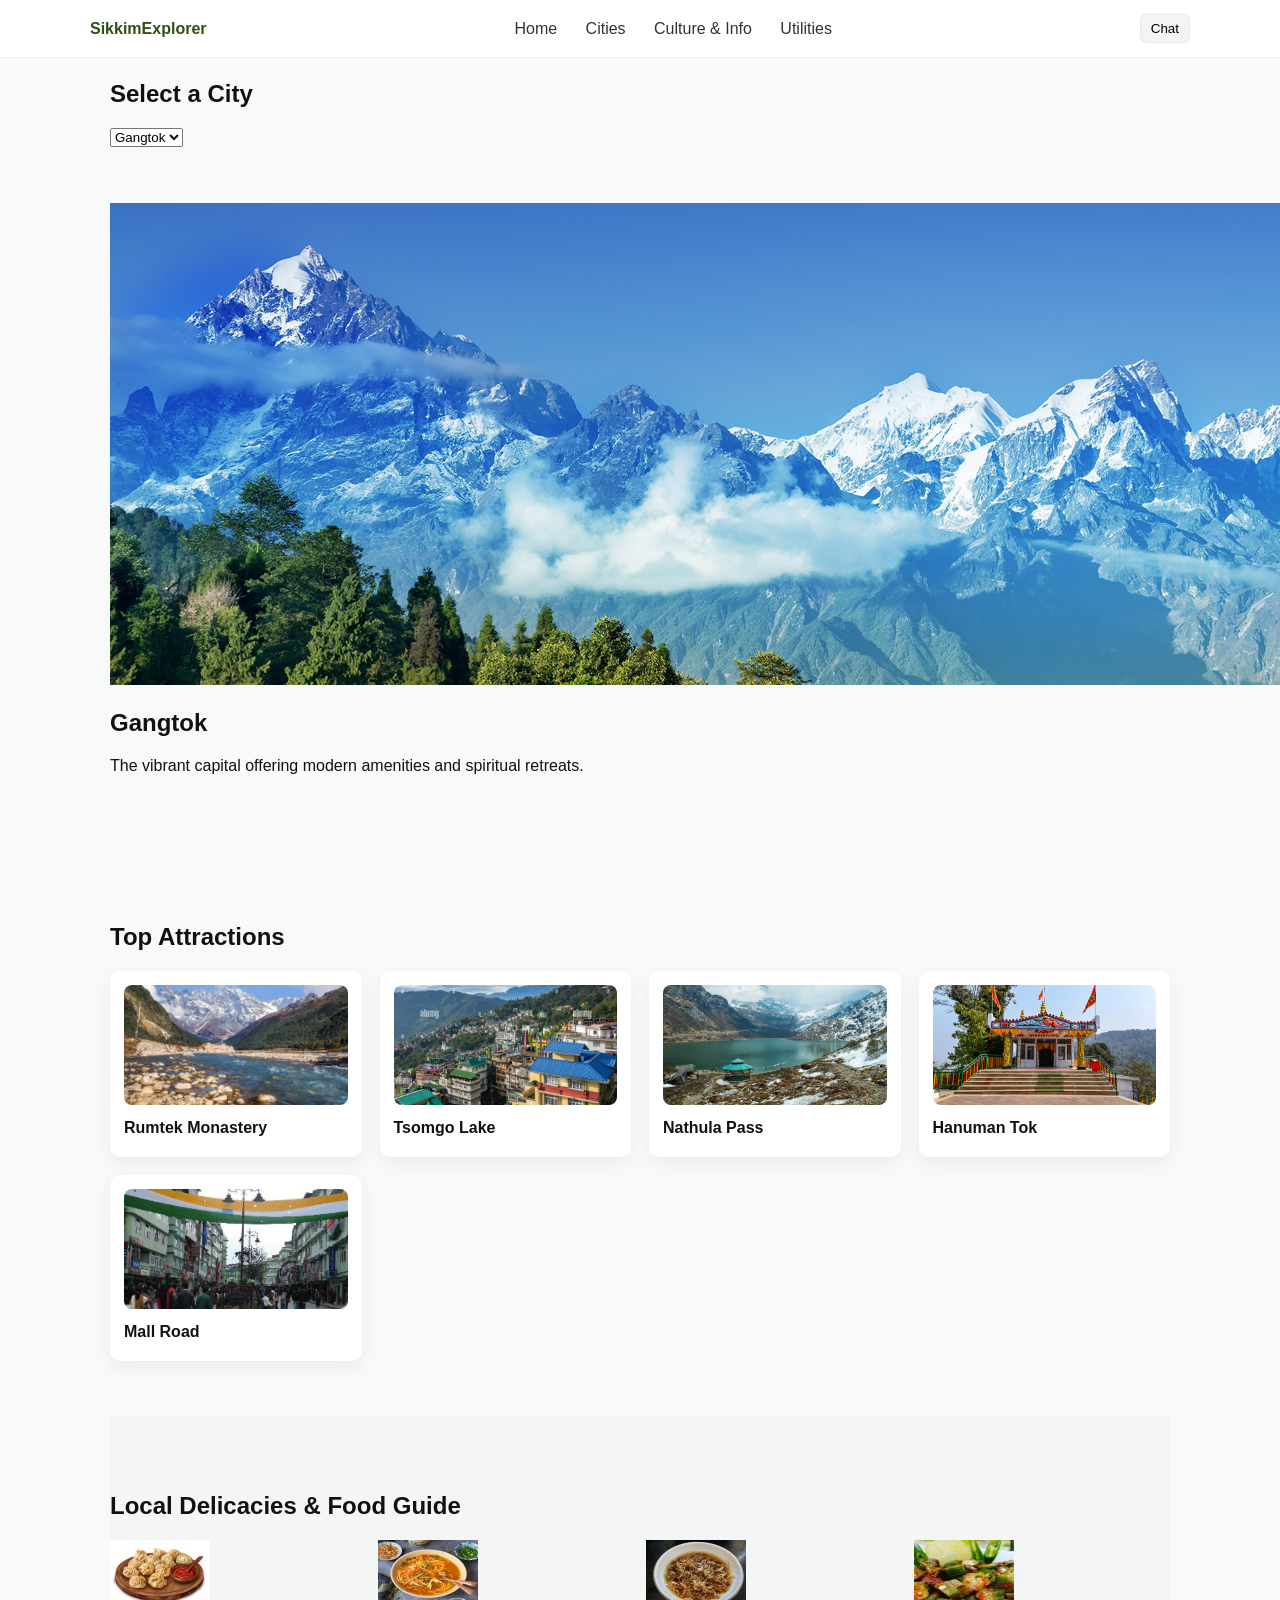
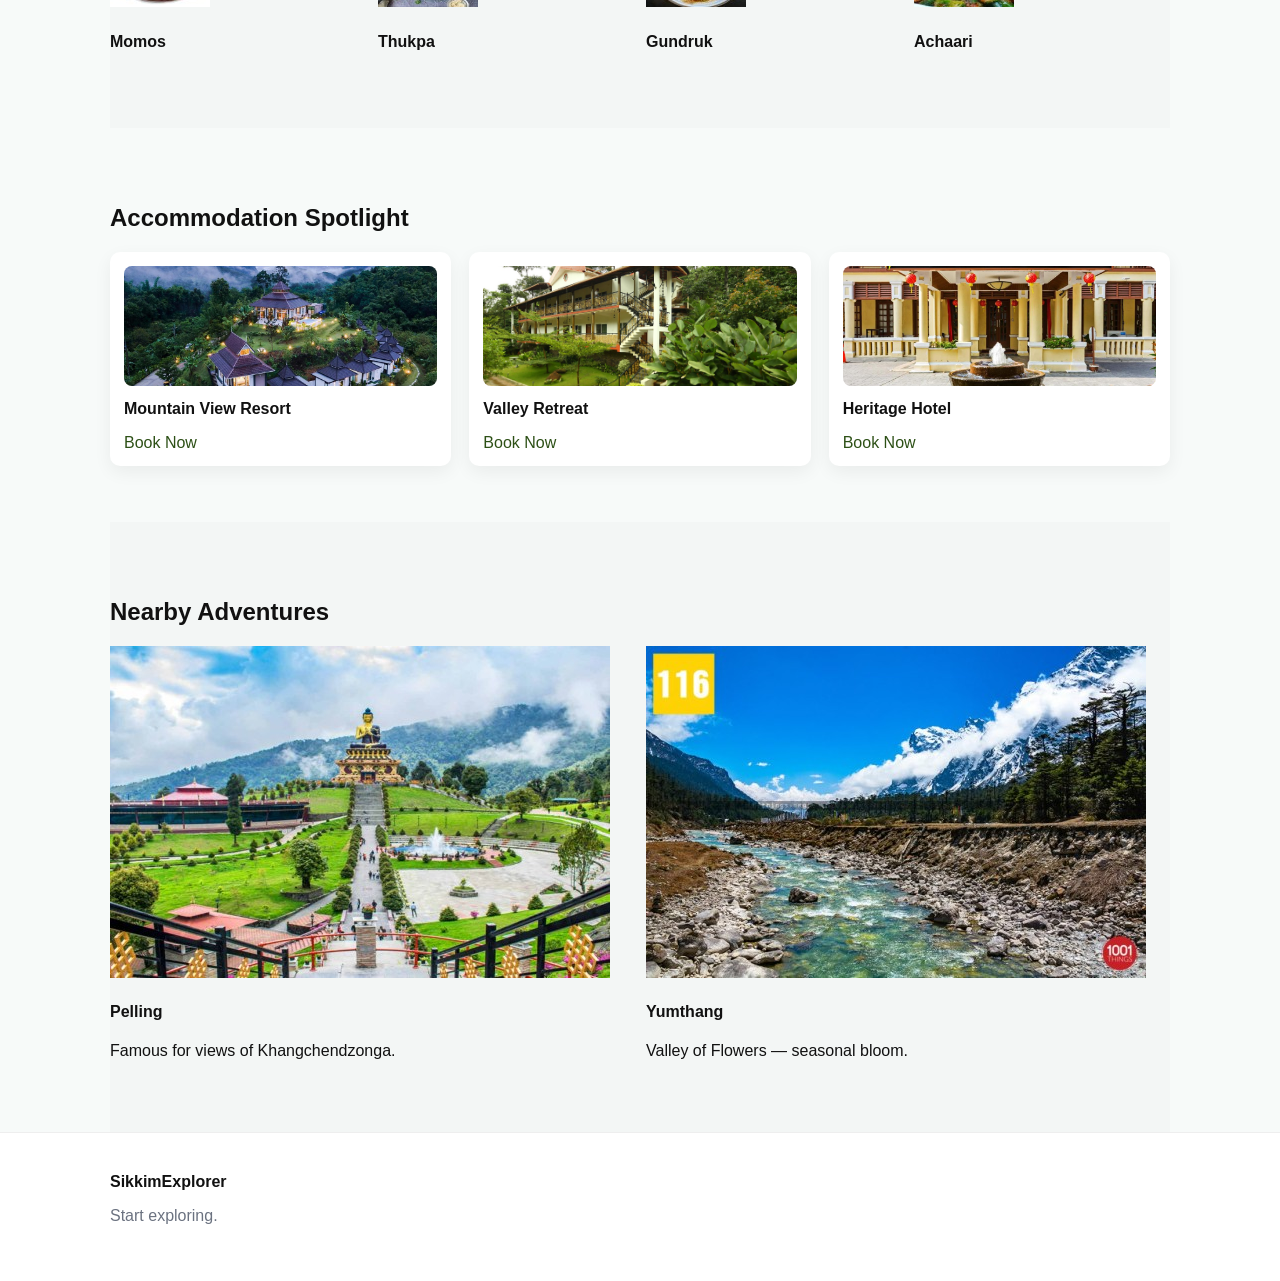
<file: cities.html>
<!doctype html>
<html lang="en">
<head>
  <meta charset="utf-8" />
  <meta name="viewport" content="width=device-width,initial-scale=1" />
  <title>Sikkim Explorer — Cities</title>
  <link rel="stylesheet" href="style.css">
</head>
<body>
  <header class="site-header">
    <div class="container header-row">
      <div class="brand">SikkimExplorer</div>
      <nav class="main-nav">
        <a href="index.html">Home</a>
        <a href="cities.html">Cities</a>
        <a href="culture.html">Culture &amp; Info</a>
        <a href="utilities.html">Utilities</a>
      </nav>
      <button id="chat-toggle-3" class="chat-toggle">Chat</button>
    </div>
  </header>

  <main class="container" style="margin-top:80px;">
    <section>
      <h2>Select a City</h2>
      <select id="city-select">
        <option value="gangtok">Gangtok</option>
        <option value="pelling">Pelling</option>
        <option value="namchi">Namchi</option>
      </select>
    </section>

    <section class="section city-hero">
      <img id="city-hero-img" src="images/gangtok-hero.jpg" alt="Gangtok">
      <div class="city-hero-text">
        <h1 id="city-title">Gangtok</h1>
        <p id="city-sub">The vibrant capital offering modern amenities and spiritual retreats.</p>
      </div>
    </section>

    <section class="section">
      <h2>Top Attractions</h2>
      <div class="card-grid">
        <!-- Repeat cards dynamically with JS in future; static examples here -->
        <div class="card small"><img src="images/rumtek.jpg"><h4>Rumtek Monastery</h4></div>
        <div class="card small"><img src="images/tsomgo.jpg"><h4>Tsomgo Lake</h4></div>
        <div class="card small"><img src="images/nathula.jpg"><h4>Nathula Pass</h4></div>
        <div class="card small"><img src="images/hanuman.jpg"><h4>Hanuman Tok</h4></div>
        <div class="card small"><img src="images/mall-road.jpg"><h4>Mall Road</h4></div>
      </div>
    </section>
     <section class="section pale">
      <h2>Local Delicacies & Food Guide</h2>
      <div class="food-grid">
        <div class="food-card"><img src="images/momos.jpg"><h4>Momos</h4></div>
        <div class="food-card"><img src="images/thukpa.jpg"><h4>Thukpa</h4></div>
        <div class="food-card"><img src="images/gundruk.jpg"><h4>Gundruk</h4></div>
        <div class="food-card"><img src="images/achaari.jpg"><h4>Achaari</h4></div>
      </div>
    </section>

    <section class="section">
      <h2>Accommodation Spotlight</h2>
      <div class="card-grid">
        <div class="card small"><img src="images/hotel1.jpg"><h4>Mountain View Resort</h4><a class="link-btn" href="#">Book Now</a></div>
        <div class="card small"><img src="images/hotel2.jpg"><h4>Valley Retreat</h4><a class="link-btn" href="#">Book Now</a></div>
        <div class="card small"><img src="images/hotel3.jpg"><h4>Heritage Hotel</h4><a class="link-btn" href="#">Book Now</a></div>
      </div>
    </section>
    
    <section class="section pale">
      <h2>Nearby Adventures</h2>
      <div class="nearby-grid">
        <div class="adventure-card"><img src="images/pelling.jpg"><h4>Pelling</h4><p>Famous for views of Khangchendzonga.</p></div>
        <div class="adventure-card"><img src="images/yumthang.jpg"><h4>Yumthang</h4><p>Valley of Flowers — seasonal bloom.</p></div>
      </div>
    </section>

  </main>

  <footer class="site-footer">
    <div class="container footer-grid">
      <div><strong>SikkimExplorer</strong><p class="muted">Start exploring.</p></div>
    </div>
  </footer>

  <script src="chatbot.js"></script>
  <script>
    const citySelect = document.getElementById('city-select');
    const cityTitle = document.getElementById('city-title');
    const cityHeroImg = document.getElementById('city-hero-img');

    const cityData = {
      gangtok: {title: 'Gangtok', img: 'images/gangtok-hero.jpg', sub: 'The vibrant capital offering modern ammenities and spiritual retreats.'},
      pelling: {title: 'Pelling', img: 'images/pelling-hero.jpg', sub: 'A peaceful hill town with panoramic views of Khangchendzonga.'},
      namchi: {title: 'Namchi', img: 'images/namchi-hero.jpg', sub: 'Famous for cultural sites and the Char Dham complex.'}
    };

    citySelect.addEventListener('change', e => {
      const v = e.target.value;
      cityTitle.textContent = cityData[v].title;
      cityHeroImg.src = cityData[v].img;
      document.getElementById('city-sub').textContent = cityData[v].sub;
    });
  </script>
</body>
</html>
</file>
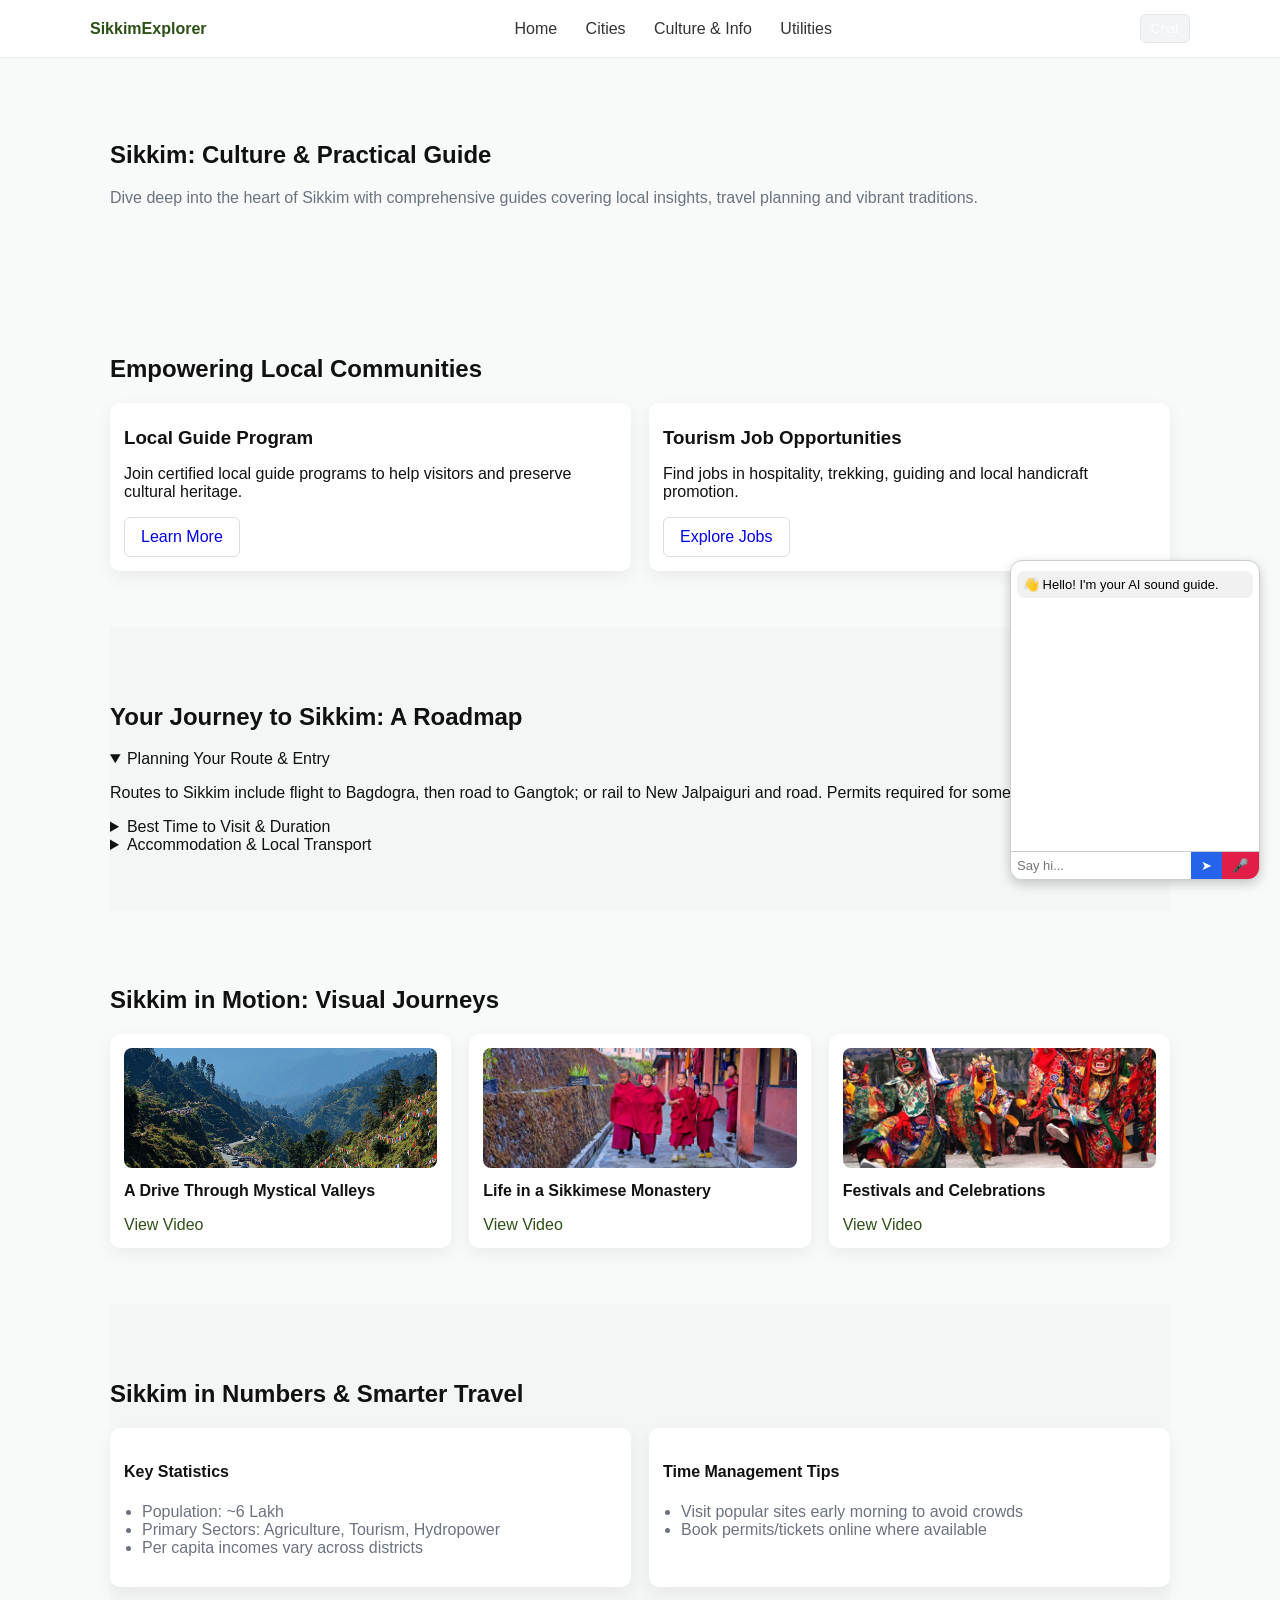
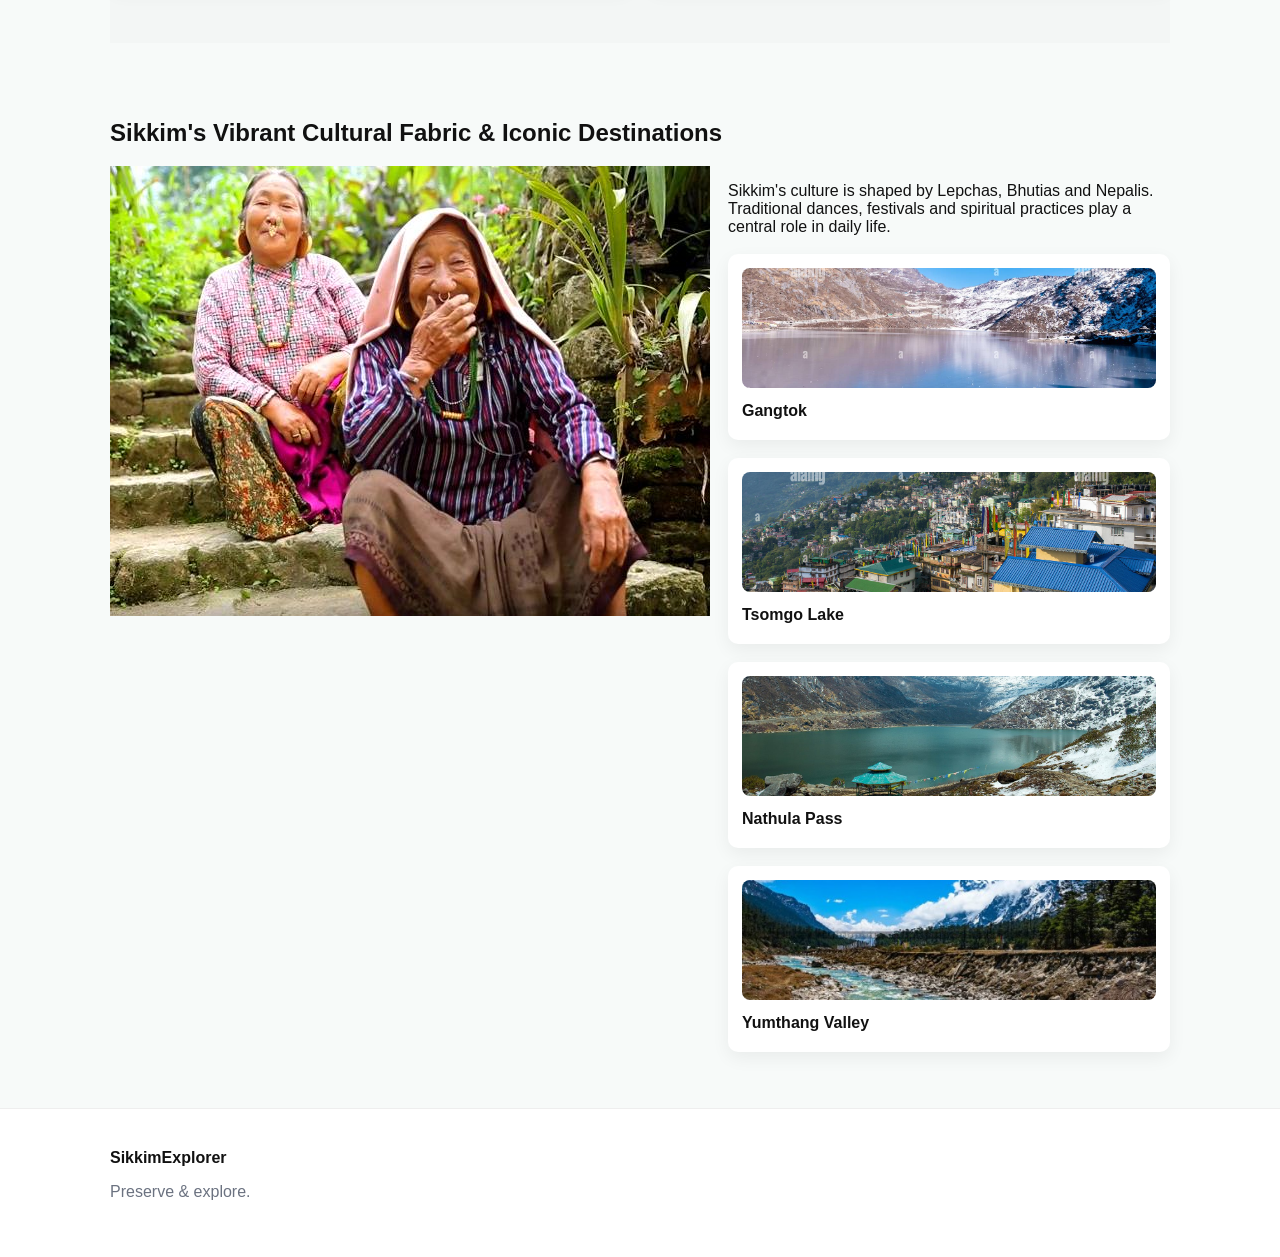
<file: culture.html>
<!doctype html>
<html lang="en">
<head>
  <meta charset="utf-8" />
  <meta name="viewport" content="width=device-width,initial-scale=1" />
  <title>Sikkim Explorer — Culture &amp; Practical Guide</title>
  <link rel="stylesheet" href="style.css">
</head>
<body>
  <header class="site-header">
    <div class="container header-row">
      <div class="brand">SikkimExplorer</div>
      <nav class="main-nav">
        <a href="index.html">Home</a>
        <a href="cities.html">Cities</a>
        <a href="culture.html">Culture &amp; Info</a>
        <a href="utilities.html">Utilities</a>
      </nav>
      <button id="chat-toggle-2" class="chat-toggle">Chat</button>
    </div>
  </header>

  <main class="container" style="margin-top:65px;">
    <section class="section">
      <h1>Sikkim: Culture & Practical Guide</h1>
      <p class="muted">Dive deep into the heart of Sikkim with comprehensive guides covering local insights, travel planning and vibrant traditions.</p>
    </section>
    <section class="section">
      <h2>Empowering Local Communities</h2>
      <div class="grid-2">
        <div class="card info">
          <h3>Local Guide Program</h3>
          <p>Join certified local guide programs to help visitors and preserve cultural heritage.</p>
          <a class="btn outline" href="#">Learn More</a>
        </div>
        <div class="card info">
          <h3>Tourism Job Opportunities</h3>
          <p>Find jobs in hospitality, trekking, guiding and local handicraft promotion.</p>
          <a class="btn outline" href="#">Explore Jobs</a>
        </div>
      </div>
    </section>
     <section class="section pale">
      <h2>Your Journey to Sikkim: A Roadmap</h2>
      <div class="accordion">
        <details open>
          <summary>Planning Your Route & Entry</summary>
          <p>Routes to Sikkim include flight to Bagdogra, then road to Gangtok; or rail to New Jalpaiguri and road. Permits required for some areas.</p>
        </details>
        <details>
          <summary>Best Time to Visit & Duration</summary>
          <p>October–December and March–May are popular. For rhododendron blooms, plan for April–May.</p>
        </details>
        <details>
          <summary>Accommodation & Local Transport</summary>
          <p>Options range from homestays to luxury hotels; shared taxis and buses are common for inter-town travel.</p>
        </details>
      </div>
    </section>

    <section class="section">
      <h2>Sikkim in Motion: Visual Journeys</h2>
      <div class="card-grid">
        <article class="card small">
          <img src="images/drive.jpg" alt="drive">
          <h4>A Drive Through Mystical Valleys</h4>
          <a class="link-btn" href="#">View Video</a>
        </article>
        <article class="card small">
          <img src="images/monastery-life.jpg" alt="monastery">
          <h4>Life in a Sikkimese Monastery</h4>
          <a class="link-btn" href="#">View Video</a>
        </article>
        <article class="card small">
          <img src="images/festival.jpg" alt="festival">
          <h4>Festivals and Celebrations</h4>
          <a class="link-btn" href="#">View Video</a>
        </article>
      </div>
    </section>

    <section class="section pale">
      <h2>Sikkim in Numbers &amp; Smarter Travel</h2>
      <div class="grid-2">
        <div class="card info">
          <h4>Key Statistics</h4>
          <ul class="muted small-list">
            <li>Population: ~6 Lakh</li>
            <li>Primary Sectors: Agriculture, Tourism, Hydropower</li>
            <li>Per capita incomes vary across districts</li>
          </ul>
        </div>
        <div class="card info">
          <h4>Time Management Tips</h4>
          <ul class="muted small-list">
            <li>Visit popular sites early morning to avoid crowds</li>
            <li>Book permits/tickets online where available</li>
          </ul>
        </div>
      </div>
    </section>



    
    
    
    <!DOCTYPE html>
<html lang="en">
<head>
  <meta charset="UTF-8">
  <meta name="viewport" content="width=device-width, initial-scale=1.0">
  <title>Mini Sound Guide AI</title>
  <style>
    body { font-family: Arial, sans-serif; margin: 0; }
    #chatWidget {
      position: fixed; bottom: 20px; right: 20px;
      width: 250px; height: 320px;
      background: #fff; border: 1px solid #ccc;
      border-radius: 12px; box-shadow: 0 4px 12px rgba(0,0,0,0.2);
      display: flex; flex-direction: column; overflow: hidden;
    }
    #chatLog { flex: 1; overflow-y: auto; padding: 6px; font-size: 13px; }
    .msg { margin: 4px 0; padding: 6px; border-radius: 8px; }
    .user { background: #2563eb; color: #fff; text-align: right; }
    .ai { background: #f1f1f1; color: #000; text-align: left; }
    #controls { display: flex; border-top: 1px solid #ccc; }
    #input { flex: 1; border: none; padding: 6px; font-size: 13px; }
    button { border: none; background: #2563eb; color: white; padding: 0 10px; cursor: pointer; }
    #mic { background: #e11d48; }
  </style>
</head>
<body>

<div id="chatWidget">
  <div id="chatLog"></div>
  <div id="controls">
    <input id="input" placeholder="Say hi...">
    <button id="send">➤</button>
    <button id="mic">🎤</button>
  </div>
</div>

<script>
  const chatLog = document.getElementById("chatLog");
  const input = document.getElementById("input");

  function addMsg(text, cls) {
    const m = document.createElement("div");
    m.className = "msg " + cls;
    m.textContent = text;
    chatLog.appendChild(m);
    chatLog.scrollTop = chatLog.scrollHeight;
  }

  function aiReply(q) {
    let r = "I am your sound guide AI!";
    if (q.toLowerCase().includes("monastery")) r = "Sikkim monasteries are rich in culture and history.";
    addMsg(r, "ai");
    speechSynthesis.speak(new SpeechSynthesisUtterance(r));
  }

  document.getElementById("send").onclick = () => {
    if (!input.value) return;
    addMsg(input.value, "user");
    aiReply(input.value);
    input.value = "";
  };

  // Speech recognition
  let rec;
  if ("webkitSpeechRecognition" in window) {
    rec = new webkitSpeechRecognition();
    rec.lang = "en-US";
    rec.onresult = e => {
      input.value = e.results[0][0].transcript;
      document.getElementById("send").click();
    };
  }
  document.getElementById("mic").onclick = () => {
    if (rec) rec.start(); else alert("Speech recognition not supported.");
  };

  // Greeting
  addMsg("👋 Hello! I'm your AI sound guide.", "ai");
</script>

</body>
</html>




    <section class="section">
      <h2>Sikkim's Vibrant Cultural Fabric & Iconic Destinations</h2>
      <div class="grid-2">
        <div>
          <img src="images/culture-people.jpg" alt="culture" class="wide">
        </div>
        <div>
          <p>Sikkim's culture is shaped by Lepchas, Bhutias and Nepalis. Traditional dances, festivals and spiritual practices play a central role in daily life.</p>
          <div class="card-grid small-cards">
            <div class="card small"><img src="images/gangtok.jpg"><h4>Gangtok</h4></div>
            <div class="card small"><img src="images/tsomgo.jpg"><h4>Tsomgo Lake</h4></div>
            <div class="card small"><img src="images/nathula.jpg"><h4>Nathula Pass</h4></div>
            <div class="card small"><img src="images/yumthang.jpg"><h4>Yumthang Valley</h4></div>
          </div>
        </div>
      </div>
    </section>

  </main>

  <footer class="site-footer">
    <div class="container footer-grid">
      <div><strong>SikkimExplorer</strong><p class="muted">Preserve &amp; explore.</p></div>
    </div>
  </footer>

  <script src="chatbot.js"></script>
  <script>document.getElementById('year')?.textContent = new Date().getFullYear();</script>
</body>

</html>


<!-- FILE: cities.html -->
</file>
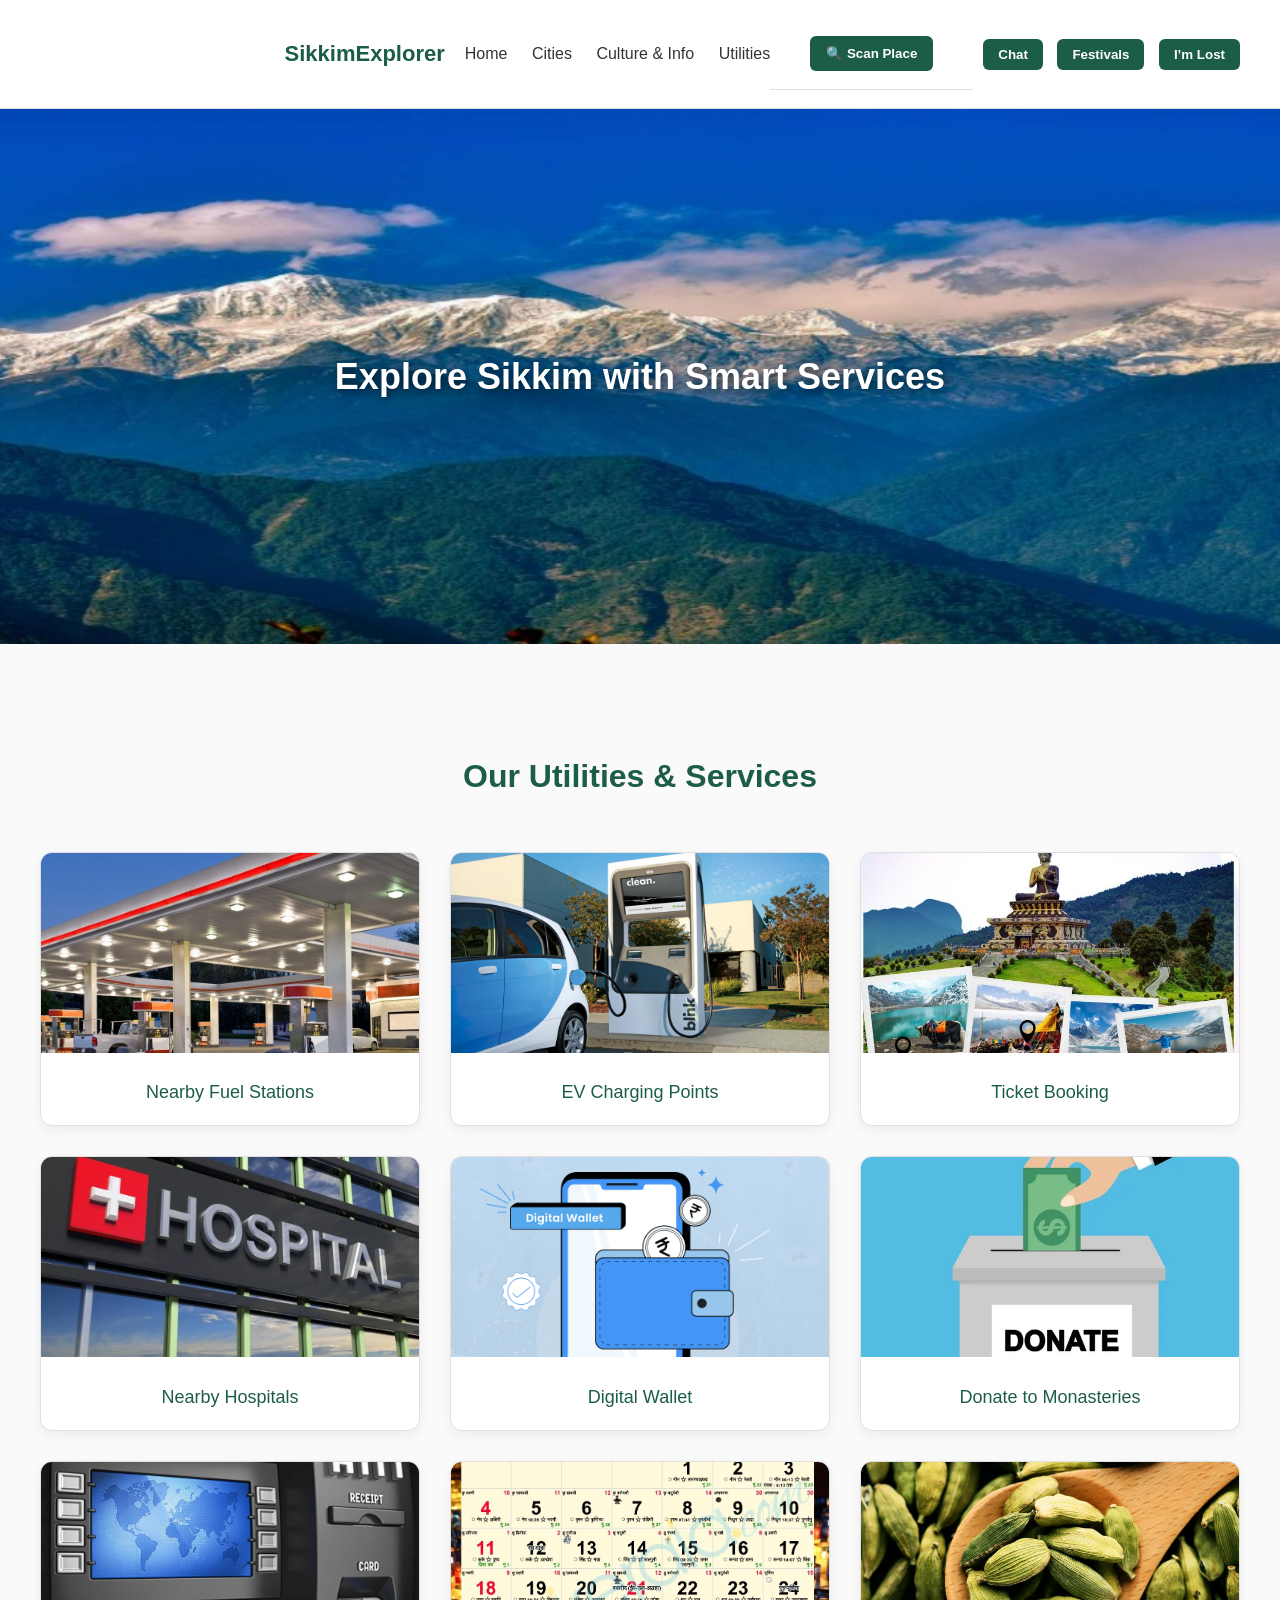
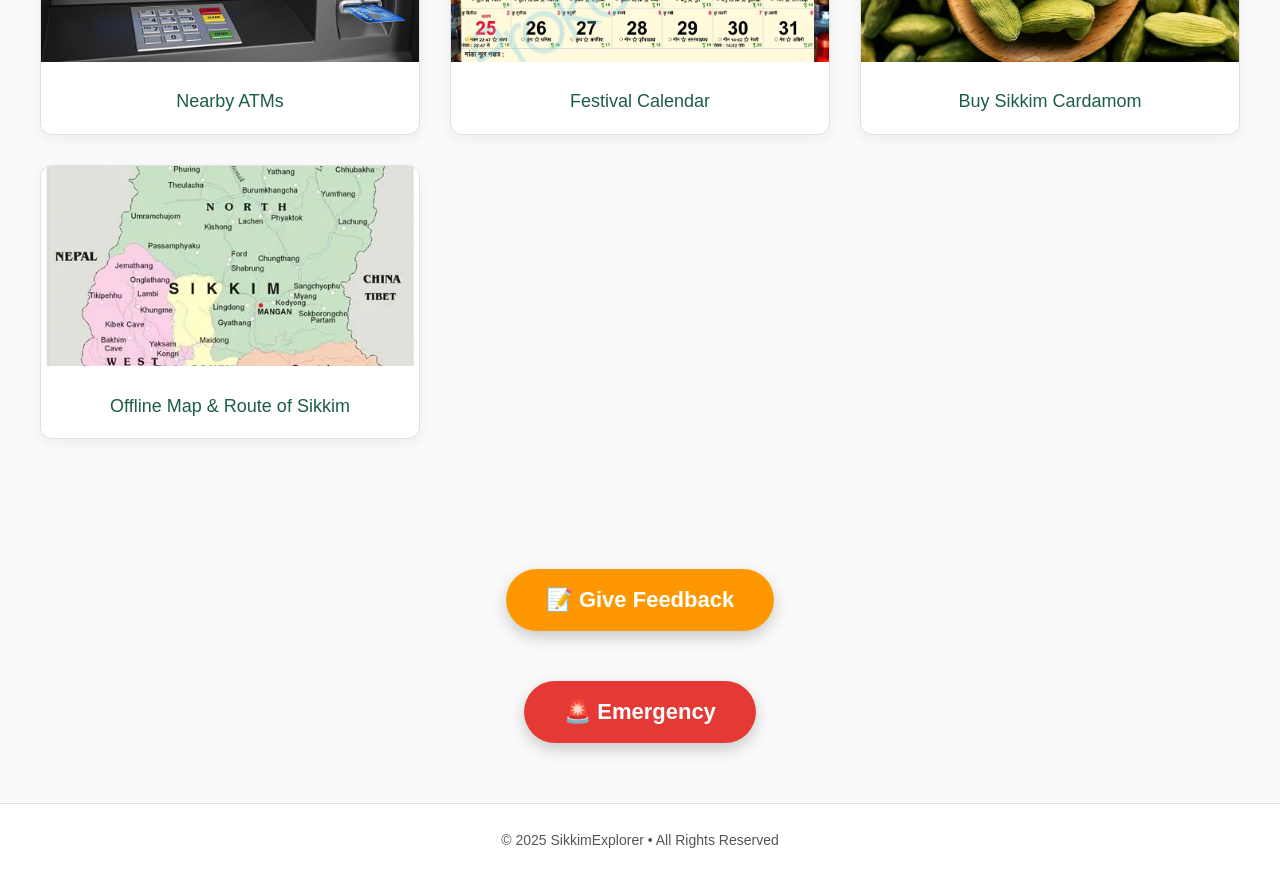
<file: utilities.html>
<!DOCTYPE html>
<html lang="en">
<head>
  <meta charset="UTF-8" />
  <meta name="viewport" content="width=device-width, initial-scale=1.0" />
  <title>Sikkim Explorer - Utilities & Tickets</title>
  <style>
    body {
      margin: 0;
      font-family: 'Segoe UI', Tahoma, Geneva, Verdana, sans-serif;
      background: #fafafa;
      color: #333;
      line-height: 1.6;
    }

    /* Header */
    .site-header {
      background: #ffffff;
      border-bottom: 1px solid #e0e0e0;
      padding: 18px 40px;
    }
    .header-row {
      display: flex;
      justify-content: space-between;
      align-items: center;
      max-width: 1200px;
      margin: auto;
    }
    .brand {
      font-size: 22px;
      font-weight: bold;
      color: #1c5d47;
    }
    .main-nav a {
      color: #333;
      text-decoration: none;
      margin-left: 20px;
      font-size: 16px;
    }
    .main-nav a:hover {
      color: #1c5d47;
    }
    .chat-toggle, .calendar-toggle, .lost-toggle {
      background: #1c5d47;
      color: #fff;
      border: none;
      padding: 8px 15px;
      border-radius: 6px;
      cursor: pointer;
      font-weight: 600;
      margin-left: 10px;
    }
    .chat-toggle:hover, .calendar-toggle:hover, .lost-toggle:hover {
      background: #174a39;
    }

    /* Hero Section */
    .hero {
      height: 55vh;
      background: url('images/sikkim-road.jpg') no-repeat center center/cover;
      display: flex;
      justify-content: center;
      align-items: center;
      text-align: center;
      color: white;
      font-size: 36px;
      font-weight: bold;
      text-shadow: 2px 2px 8px rgba(0, 0, 0, 0.6);
      padding: 20px;
    }

    /* Services Section */
    .services {
      padding: 80px 20px;
      text-align: center;
      max-width: 1200px;
      margin: auto;
    }
    .services h2 {
      font-size: 32px;
      margin-bottom: 50px;
      color: #1c5d47;
    }
    .service-grid {
      display: grid;
      grid-template-columns: repeat(auto-fit, minmax(280px, 1fr));
      gap: 30px;
    }
    .service-card {
      background: #fff;
      border: 1px solid #e0e0e0;
      border-radius: 12px;
      overflow: hidden;
      box-shadow: 0 4px 12px rgba(0,0,0,0.06);
      transition: transform 0.3s, box-shadow 0.3s;
    }
    .service-card:hover {
      transform: translateY(-6px);
      box-shadow: 0 6px 16px rgba(0,0,0,0.1);
    }
    .service-card img {
      width: 100%;
      height: 200px;
      object-fit: cover;
    }
    .service-card p {
      margin: 0;
      padding: 18px;
      color: #1c5d47;
      font-size: 18px;
      font-weight: 500;
      text-align: center;
    }

    /* Feedback Button */
    .feedback-btn {
      display: block;
      margin: 50px auto;
      background: #ff9800;
      color: #fff;
      border: none;
      padding: 18px 40px;
      font-size: 22px;
      font-weight: bold;
      border-radius: 50px;
      cursor: pointer;
      box-shadow: 0 6px 16px rgba(0,0,0,0.2);
      transition: transform 0.3s ;
    }
    .feedback-btn:hover {
      background: #e68900;
      transform: translateY(-3px);
    }

    /* Popup Base Style */
    .popup {
      display: none;
      position: fixed;
      top: 0; left: 0;
      width: 100%; height: 100%;
      background: rgba(0,0,0,0.6);
      align-items: center;
      justify-content: center;
      z-index: 2000;
    }

    /* Feedback Popup */
    .    /* Feedback Popup */
    feedback-content {
      background: #fff;
      padding: 30px;
      border-radius: 12px;
      width: 450px;
      max-height: 85vh;
      overflow-y: auto;
    }
    .feedback-content h3 {
      margin-top: 0;
      color: #d4d9d7;
      text-align: center;
    }
    .feedback-close {
      background: #1c5d47;
      color: #fff;
      border: none;
      padding: 8px 15px;
      border-radius: 6px;
      cursor: pointer;
      margin-top: 10px;
    }
    .feedback-submit {
      background: #ff9800;
      color: #fff;
      border: none;
      padding: 10px 20px;
      border-radius: 6px;
      cursor: pointer;
      margin-top: 10px;
      font-weight: bold;
    }

    /* ✅ Feedback form fields styling */
    .feedback-content form label {
      display: block;
      margin-top: 15px;
      font-weight: 600;
      color: #f1ebeb;
    }

    .feedback-content form input,
    .feedback-content form select,
    .feedback-content form textarea {
      display: block;
      width: 100%;
      margin-top: 8px;
      padding: 10px;
      font-size: 14px;
      border: 1px solid #ccc;
      border-radius: 6px;
      box-sizing: border-box;
    }

    .feedback-content form textarea {
      resize: vertical;
      min-height: 80px;
    }



    /* Popup Base Style */
.popup {
  display: none;
  position: fixed;
  top: 0; 
  left: 0;
  width: 100%; 
  height: 100%;
  background: rgba(0,0,0,0.75); /* Darker background */
  align-items: center;
  justify-content: center;
  z-index: 2000;
  backdrop-filter: blur(4px); /* ✅ Adds blur effect */
}



    /* Calendar Popup */
    .calendar-content {
      background: #fff;
      padding: 20px;
      border-radius: 10px;
      width: 300px;
      max-height: 80vh;
      overflow-y: auto;
    }
    .calendar-close {
      background: #1c5d47;
      color: #fff;
      border: none;
      padding: 6px 12px;
      border-radius: 4px;
      cursor: pointer;
      float: right;
    }

    /* Lost Assistance Popup */
    .lost-content {
      position: relative;
      background: black;
      border-radius: 12px;
      overflow: hidden;
      width: 90%;
      max-width: 450px;
      height: 70vh;
      text-align: center;
    }
    video {
      width: 100%;
      height: 100%;
      object-fit: cover;
    }
    canvas {
      position: absolute;
      top: 0; left: 0;
      width: 100%;
      height: 100%;
      pointer-events: none;
    }
    .close {
      position: absolute;
      top: 10px;
      right: 10px;
      padding: 6px 12px;
      background: red;
      color: white;
      border: none;
      border-radius: 6px;
      cursor: pointer;
    }
    .destination {
      position: absolute;
      bottom: 10px;
      left: 50%;
      transform: translateX(-50%);
      background: rgba(0,0,0,0.6);
      color: white;
      padding: 8px 14px;
      border-radius: 8px;
      font-size: 16px;
    }

    /* Footer */
    footer {
      background: #ffffff;
      border-top: 1px solid #e0e0e0;
      color: #555;
      text-align: center;
      padding: 25px;
      font-size: 14px;
      margin-top: 60px;
    }
  </style>
</head>
<body>

  <!-- Global Header -->
  <header class="site-header">
    <div class="header-row">
      <div class="brand">SikkimExplorer</div>
      <nav class="main-nav">
        <a href="index.html">Home</a>
        <a href="cities.html">Cities</a>
        <a href="culture.html">Culture &amp; Info</a>
        <a href="utilities.html">Utilities</a>



        

      </nav>
      

<!DOCTYPE html>
<html lang="en">
<head>
  <meta charset="UTF-8" />
  <meta name="viewport" content="width=device-width, initial-scale=1.0" />
  <title>Scan Place Assistance</title>
  <style>
    body {
      margin: 0;
      font-family: 'Segoe UI', Tahoma, Geneva, Verdana, sans-serif;
      background: #fafafa;
      color: #333;
      line-height: 1.6;
    }

    /* Header */
    .site-header {
      background: #ffffff;
      border-bottom: 1px solid #e0e0e0;
      padding: 18px 40px;
    }
    .header-row {
      display: flex;
      justify-content: flex-end;
      align-items: center;
      max-width: 1200px;
      margin: auto;
    }
    .btn {
      background: #1c5d47;
      color: #fff;
      border: none;
      padding: 10px 16px;
      border-radius: 6px;
      cursor: pointer;
      font-weight: 600;
    }
    .btn:hover {
      background: #174a39;
    }

    /* Popup Base */
    .popup {
      display: none;
      position: fixed;
      top: 0; left: 0;
      width: 100%; height: 100%;
      background: rgba(0,0,0,0.75);
      align-items: center;
      justify-content: center;
      z-index: 2000;
      backdrop-filter: blur(4px);
    }

    /* Scan Popup */
    .scan-content {
      position: relative;
      background: black;
      border-radius: 12px;
      overflow: hidden;
      width: 90%;
      max-width: 450px;
      height: 70vh;
      text-align: center;
      color: white;
    }
    .scan-content video {
      width: 100%;
      height: 100%;
      object-fit: cover;
    }
    .scan-content canvas {
      position: absolute;
      top: 0; left: 0;
      width: 100%;
      height: 100%;
      pointer-events: none;
    }
    .scan-close {
      position: absolute;
      top: 10px;
      right: 10px;
      padding: 6px 12px;
      background: red;
      color: white;
      border: none;
      border-radius: 6px;
      cursor: pointer;
    }
    .scan-info {
      position: absolute;
      bottom: 50px;
      left: 50%;
      transform: translateX(-50%);
      background: rgba(0,0,0,0.7);
      padding: 12px;
      border-radius: 8px;
      max-width: 90%;
      font-size: 14px;
      text-align: left;
    }

    /* AI Speaker Controls */
    .speaker-controls {
      position: absolute;
      bottom: 10px;
      left: 50%;
      transform: translateX(-50%);
      display: flex;
      gap: 10px;
      background: rgba(0,0,0,0.6);
      padding: 8px 12px;
      border-radius: 8px;
    }
    .speaker-controls select, .speaker-controls button {
      padding: 6px 10px;
      border-radius: 5px;
      border: none;
      cursor: pointer;
    }
    .speaker-controls select {
      background: #fff;
      color: #000;
    }
    .speaker-controls button {
      background: #ff9800;
      color: #fff;
      font-weight: bold;
    }
  </style>
</head>
<body>

  <!-- Header -->
  <header class="site-header">
    <div class="header-row">
      <button id="scanBtn" class="btn">🔍 Scan Place</button>
    </div>
  </header>

  <!-- Scan Place Popup -->
  <div id="scan-popup" class="popup">
    <div class="scan-content">
      <video id="scanVideo" autoplay playsinline></video>
      <canvas id="scanCanvas"></canvas>
      <button class="scan-close" id="scanCloseBtn">X</button>
      <div class="scan-info" id="scanInfo">Scanning... please wait</div>
      
      <!-- AI Speaker Controls -->
      <div class="speaker-controls" id="speakerControls" style="display:none;">
        <select id="languageSelect">
          <option value="en-IN">English</option>
          <option value="hi-IN">Hindi</option>
          <option value="ne-NP">Nepali</option>
        </select>
        <button id="speakBtn">🔊 Speak</button>
      </div>
    </div>
  </div>

  <script>
    // Elements
    const scanBtn = document.getElementById("scanBtn");
    const scanPopup = document.getElementById("scan-popup");
    const scanVideo = document.getElementById("scanVideo");
    const scanCanvas = document.getElementById("scanCanvas");
    const scanCtx = scanCanvas.getContext("2d");
    const scanCloseBtn = document.getElementById("scanCloseBtn");
    const scanInfo = document.getElementById("scanInfo");
    const speakerControls = document.getElementById("speakerControls");
    const speakBtn = document.getElementById("speakBtn");
    const languageSelect = document.getElementById("languageSelect");

    // Open Scan Popup
    scanBtn.addEventListener("click", async () => {
      scanPopup.style.display = "flex";
      try {
        let stream = await navigator.mediaDevices.getUserMedia({ video: true, audio: false });
        scanVideo.srcObject = stream;
        scanVideo.addEventListener("loadedmetadata", () => {
          scanCanvas.width = scanVideo.videoWidth;
          scanCanvas.height = scanVideo.videoHeight;
          simulateScan();
          speakerControls.style.display = "flex"; // show AI speaker options
        });
      } catch (err) {
        alert("Camera access denied or not available.");
      }
    });

    // Fake AI Scan
    function simulateScan() {
      scanCtx.clearRect(0, 0, scanCanvas.width, scanCanvas.height);
      scanCtx.strokeStyle = "yellow";
      scanCtx.lineWidth = 4;
      scanCtx.strokeRect(scanCanvas.width/3, scanCanvas.height/3, 150, 150);

      const placeInfo = `
        Rumtek Monastery. 
        Built in the 16th Century. 
        Seat of the Kagyu lineage of Tibetan Buddhism. 
        One of the largest and most important monasteries in Sikkim.
      `;
      scanInfo.innerHTML = `
        <strong>Rumtek Monastery</strong><br>
        🏯 Built: 16th Century<br>
        📖 History: Seat of the Kagyu lineage of Tibetan Buddhism.<br>
        🌍 Significance: One of the largest monasteries in Sikkim.
      `;

      requestAnimationFrame(simulateScan);
    }

    // Speak Info in Selected Language
    speakBtn.addEventListener("click", () => {
      const text = scanInfo.innerText;
      const lang = languageSelect.value;
      if ('speechSynthesis' in window) {
        window.speechSynthesis.cancel(); 
        let utterance = new SpeechSynthesisUtterance(text);
        utterance.lang = lang;
        utterance.rate = 1; 
        utterance.pitch = 1; 
        window.speechSynthesis.speak(utterance);
      } else {
        alert("Your browser does not support speech synthesis.");
      }
    });

    // Close Popup
    scanCloseBtn.addEventListener("click", () => {
      scanPopup.style.display = "none";
      let stream = scanVideo.srcObject;
      if (stream) stream.getTracks().forEach(track => track.stop());
      scanVideo.srcObject = null;
      scanCtx.clearRect(0, 0, scanCanvas.width, scanCanvas.height);
      scanInfo.textContent = "Scanning... please wait";
      speakerControls.style.display = "none";
      window.speechSynthesis.cancel();
    });
  </script>
</body>
</html>


      
      <div>
        
        <button id="chat-toggle" class="chat-toggle">Chat</button>
        <button id="calendar-toggle" class="calendar-toggle">Festivals</button>

        
        
        <button id="lostBtn" class="lost-toggle">I’m Lost</button>
      </div>
    </div>
  </header>

  <!-- Hero Section -->
  <section class="hero">
    Explore Sikkim with Smart Services
  </section>


  

  <!-- Services -->
  <section class="services">
    <h2>Our Utilities & Services</h2>
    <div class="service-grid">
      <div class="service-card"><img src="images/fuel-station-sikkim.jpg"><p>Nearby Fuel Stations</p></div>
      <div class="service-card"><img src="images/charging-point-sikkim.jpg"><p>EV Charging Points</p></div>
      <div class="service-card"><img src="images/ticket-booking.jpg"><p>Ticket Booking</p></div>
      <div class="service-card"><img src="images/hospital-sikkim.jpg"><p>Nearby Hospitals</p></div>
      <div class="service-card"><img src="images/wallet.jpg"><p>Digital Wallet</p></div>
      <div class="service-card"><img src="images/donation.jpg"><p>Donate to Monasteries</p></div>
      <div class="service-card"><img src="images/atm.jpg"><p>Nearby ATMs</p></div>
      <div class="service-card"><img src="images/calendar.jpg"><p>Festival Calendar</p></div>
      <div class="service-card"><img src="images/turmeric.jpg"><p>Buy Sikkim Cardamom</p></div>

<div class="service-card" id="offline-map-card">
  <img src="images/offline-map.jpg" alt="Offline Map">
  <p>Offline Map & Route of Sikkim</p>
</div>



    </div>
  </section>

  <!-- Feedback Button -->
  <button id="feedback-btn" class="feedback-btn">📝 Give Feedback</button>
  

  <!-- Feedback Popup -->
  <div id="feedback-popup" class="popup">
    <div class="feedback-content">
      <h3>Feedback on Your Sikkim Trip</h3>
      <form id="feedback-form">
        <label>1. How was your overall experience?</label>
        <select required>
          <option value="">-- Select --</option>
          <option>Excellent</option>
          <option>Good</option>
          <option>Average</option>
          <option>Poor</option>
        </select>

         <label>2. Which place did you enjoy the most?</label>
        <input type="text" placeholder="Enter place name" required>

        <label>3. Suggestions for improvement:</label>
        <textarea placeholder="Write here..." required></textarea>

        <button type="submit" class="feedback-submit">Submit</button>
        <button type="button" id="feedback-close" class="feedback-close">Close</button>
      </form>
    </div>
  </div>


<!-- Emergency Button -->
<button id="emergency-btn" class="feedback-btn" style="background:#e53935;">🚨 Emergency</button>

<!-- Emergency Popup -->
<div id="emergency-popup" class="popup">
  <div class="feedback-content">
    <h3>Emergency Support</h3>
    <ul style="text-align:left; color:#eff3f2; font-weight:500; padding-left:20px;">
      <li>🚓 Police Support: 24×7</li>
      <li>🚑 Ambulance Service: 24×7</li>
      <li>🧭 Local Guide Assistance: 24×7</li>
      <li>🗺️ Offline Maps & Routes</li>
    </ul>
    <button type="button" id="emergency-close" class="feedback-close">Close</button>
  </div>
</div>

<style>
  /* Ensure blur background for popup */
  #emergency-popup {
    display: none;
    position: fixed;
    top: 0; 
    left: 0;
    width: 100%; 
    height: 100%;
    background: rgba(0,0,0,0.6); /* semi-transparent */
    backdrop-filter: blur(6px); /* ✅ blur effect */
    align-items: center;
    justify-content: center;
    z-index: 2000;
  }
</style>

<script>
  // Emergency Popup
  const emergencyBtn = document.getElementById('emergency-btn');
  const emergencyPopup = document.getElementById('emergency-popup');
  const emergencyClose = document.getElementById('emergency-close');

  emergencyBtn.addEventListener('click', () => {
    emergencyPopup.style.display = 'flex';
  });

  emergencyClose.addEventListener('click', () => {
    emergencyPopup.style.display = 'none';
  });

  window.addEventListener('click', e => {
    if (e.target === emergencyPopup) emergencyPopup.style.display = 'none';
  });
</script>



  
  <!-- Calendar Popup -->
  <div id="calendar-popup" class="popup">
    <div class="calendar-content">
      <button id="calendar-close" class="calendar-close">Close</button>
      <h3>Festivals of Sikkim</h3>
      <ul>
        <li><strong>Losar:</strong> February</li>
        <li><strong>Losoong:</strong> December</li>
        <li><strong>Saga Dawa:</strong> May/June</li>
        <li><strong>Pang Lhabsol:</strong> August/September</li>
        <li><strong>Maghe Sankranti:</strong> January</li>
        <li><strong>Dasain:</strong> October</li>
        <li><strong>Tihar:</strong> November</li>
        <li><strong>Bhumchu:</strong> February/March</li>
      </ul>
    </div>
  </div>

  <!-- Lost Assistance Popup -->
  <div id="lost-popup" class="popup">
    <div class="lost-content">
      <video id="video" autoplay playsinline></video>
      <canvas id="overlay"></canvas>
      <button class="close" id="closeBtn">X</button>
      <div class="destination">Guiding to: Main Market</div>
    </div>
  </div>

  <!-- Footer -->
  <footer>
    © 2025 SikkimExplorer • All Rights Reserved
  </footer>

  <script>
    // Calendar Popup
    const calendarToggle = document.getElementById('calendar-toggle');
    const calendarPopup = document.getElementById('calendar-popup');
    const calendarClose = document.getElementById('calendar-close');
    calendarToggle.addEventListener('click', () => calendarPopup.style.display = 'flex');
    calendarClose.addEventListener('click', () => calendarPopup.style.display = 'none');
    window.addEventListener('click', e => { if (e.target === calendarPopup) calendarPopup.style.display = 'none'; });

    // Feedback Popup
    const feedbackBtn = document.getElementById('feedback-btn');
    const feedbackPopup = document.getElementById('feedback-popup');
    const feedbackClose = document.getElementById('feedback-close');
    const feedbackForm = document.getElementById('feedback-form');

    feedbackBtn.addEventListener('click', () => {
      feedbackPopup.style.display = 'flex';
    });

    feedbackClose.addEventListener('click', () => {
      feedbackPopup.style.display = 'none';
    });

    window.addEventListener('click', e => {
      if (e.target === feedbackPopup) feedbackPopup.style.display = 'none';
    });

    feedbackForm.addEventListener('submit', e => {
      e.preventDefault();
      alert("✅ Thank you for your feedback!");
      feedbackPopup.style.display = 'none';
      feedbackForm.reset();
    });

    // Lost Assistance Popup
    const lostBtn = document.getElementById("lostBtn");
    const lostPopup = document.getElementById("lost-popup");
    const video = document.getElementById("video");
    const canvas = document.getElementById("overlay");
    const ctx = canvas.getContext("2d");
    const closeBtn = document.getElementById("closeBtn");

    lostBtn.addEventListener("click", async () => {
      lostPopup.style.display = "flex";
      try {
        let stream = await navigator.mediaDevices.getUserMedia({ video: true, audio: false });
        video.srcObject = stream;
        video.addEventListener("loadedmetadata", () => {
          canvas.width = video.videoWidth;
          canvas.height = video.videoHeight;
          drawGuide();
        });
      } catch (err) {
        alert("Camera access denied or not available.");
      }
    });

    function drawGuide() {
      ctx.clearRect(0, 0, canvas.width, canvas.height);
      ctx.strokeStyle = "lime";
      ctx.lineWidth = 6;
      ctx.beginPath();
      ctx.moveTo(canvas.width / 2, canvas.height - 50);
      ctx.lineTo(canvas.width / 2, canvas.height - 150);
      ctx.lineTo(canvas.width / 2 + 80, canvas.height - 250);
      ctx.stroke();
      ctx.fillStyle = "lime";
      ctx.beginPath();
      ctx.moveTo(canvas.width / 2 + 80, canvas.height - 260);
      ctx.lineTo(canvas.width / 2 + 70, canvas.height - 240);
      ctx.lineTo(canvas.width / 2 + 90, canvas.height - 240);
      ctx.closePath();
      ctx.fill();
      requestAnimationFrame(drawGuide);
    }

    closeBtn.addEventListener("click", () => {
      lostPopup.style.display = "none";
      let stream = video.srcObject;
      if (stream) stream.getTracks().forEach(track => track.stop());
      video.srcObject = null;
      ctx.clearRect(0, 0, canvas.width, canvas.height);
    });
  </script>
</body>
</html>
</file>
<file: style.css>
/* Basic site-wide styling inspired by your templates */
:root{
  --green:#2d5016;--muted:#6b7280;--bg:#f7faf9;--card:#ffffff;
}
*{box-sizing:border-box}
body{font-family:Inter,Arial,Helvetica,sans-serif;margin:0;color:#111;background:var(--bg);}
.container{max-width:1100px;margin:0 auto;padding:0 20px}
.header-row{display:flex;align-items:center;justify-content:space-between;padding:14px 0}
.site-header{position:fixed;left:0;right:0;top:0;background:#fff;backdrop-filter: blur(4px);border-bottom:1px solid #eee;z-index:40}
.brand{font-weight:700;color:var(--green)}
.main-nav a{margin:0 12px;text-decoration:none;color:#333}
.chat-toggle{background:#f3f4f6;border:1px solid #e5e7eb;padding:6px 10px;border-radius:6px}

.hero{height:64vh;background-image:url('images/home-hero.jpg');background-size:cover;background-position:center;display:flex;align-items:center}
.hero-inner{background:rgba(255,255,255,0.85);padding:36px;border-radius:8px;text-align:center;margin:auto}
.hero-inner h1{font-size:32px;margin-bottom:8px}
.muted{color:var(--muted)}
.btn{display:inline-block;padding:10px 16px;border-radius:6px;text-decoration:none}
.btn.primary{background:var(--green);color:white}
.btn.outline{border:1px solid #ddd}
.cta-row{margin-top:12px}

.section{padding:56px 0}
.pale{background:#f3f6f5}
.story-grid{display:grid;grid-template-columns:1fr 420px;gap:24px;align-items:center}
.story-media img{width:100%;border-radius:8px}

.card-grid{display:grid;grid-template-columns:repeat(auto-fit,minmax(220px,1fr));gap:18px;margin-top:18px}
.card{background:var(--card);border-radius:10px;padding:14px;box-shadow:0 6px 18px rgba(12,12,12,0.06)}
.card img{width:100%;height:140px;object-fit:cover;border-radius:8px}
.card.small img{height:120px}
.card.small h4{margin:10px 0 6px}
.card h3{margin:10px 0 6px}

.glance-card img{width:100%;border-radius:10px}

.section.cta.dark{background:var(--green);color:white;padding:48px 0}
.cta-inner{text-align:center}

.site-footer{background:white;padding:40px 0;border-top:1px solid #eee}
.footer-grid{display:grid;grid-template-columns:repeat(4,1fr);gap:18px}
.footer-bottom{margin-top:16px;text-align:center}

/* Chatbot styles */
.chatbot{position:fixed;right:24px;bottom:24px;width:320px;background:white;border-radius:10px;box-shadow:0 6px 32px rgba(0,0,0,0.12);overflow:hidden;display:none;flex-direction:column}
.chat-header{background:var(--green);color:white;padding:10px 12px;display:flex;justify-content:space-between;align-items:center}
.chat-body{height:260px;padding:12px;overflow:auto}
.chat-input{display:flex;gap:8px;padding:10px;border-top:1px solid #eee}
.chat-input input{flex:1;padding:8px;border:1px solid #ddd;border-radius:6px}

/* small screens */
@media (max-width:900px){.story-grid{grid-template-columns:1fr}.header-row{padding:10px}.hero{height:50vh}}

/* utility */
.link-btn{display:inline-block;margin-top:10px;color:var(--green);text-decoration:none}
.grid-2{display:grid;grid-template-columns:1fr 1fr;gap:18px}
.small-list{padding-left:18px}
.food-grid{display:grid;grid-template-columns:repeat(auto-fit,minmax(160px,1fr));gap:12px}
.nearby-grid{display:grid;grid-template-columns:repeat(auto-fit,minmax(240px,1fr));gap:12px}
</file>
